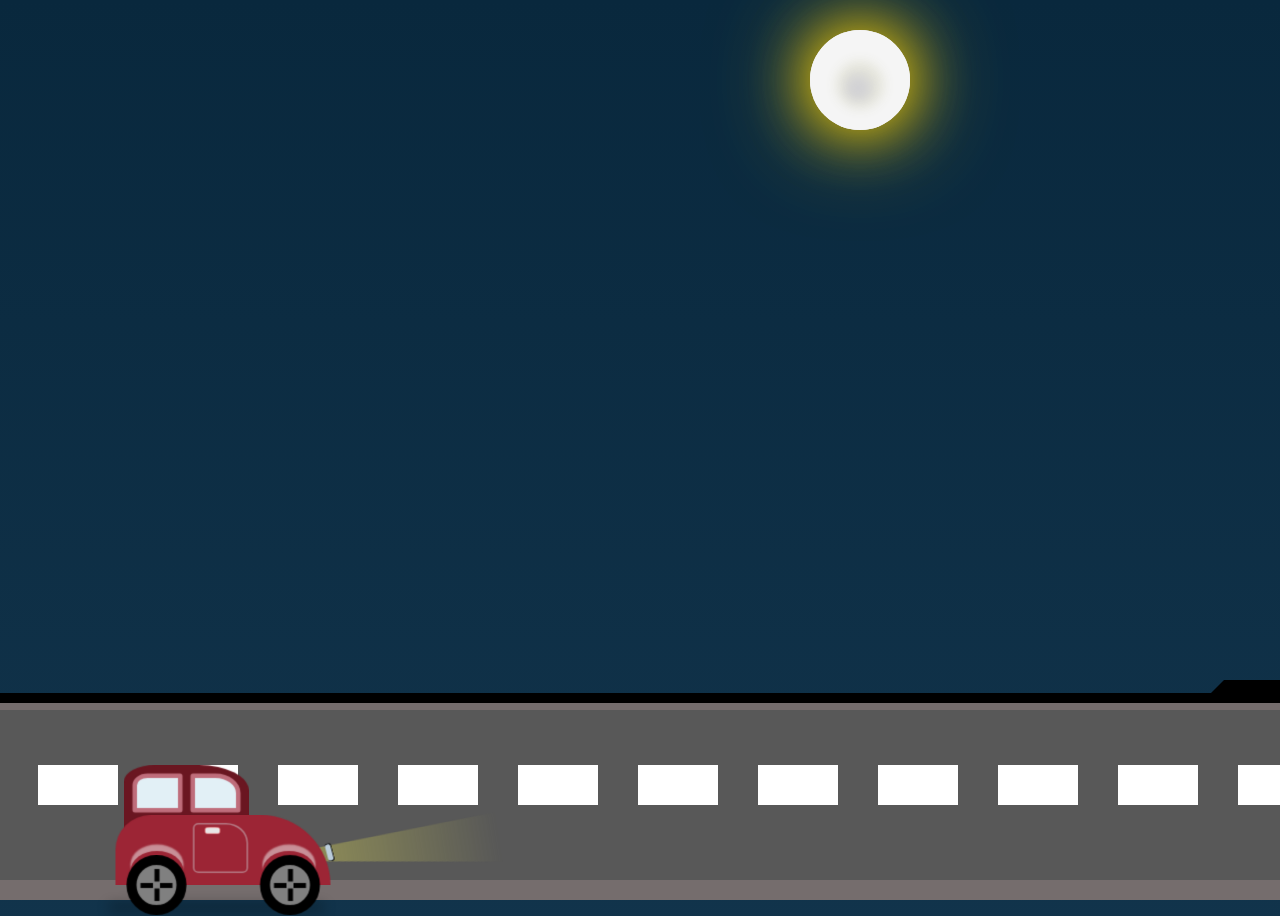
<file: WEEK4-1/index.html>
<!DOCTYPE html>
<html lang="en">
<head>
 <meta charset="UTF-8">
 <meta http-equiv="X-UA-Compatible" content="IE=edge">
 <meta name="viewport" content="width=device-width, initial-scale=1.0">
 <title>Moving Car with Buildings</title>
 <link rel="stylesheet" href="style.css">
</head>
<body>
 <div class="moon"></div>
 <div class="skyline">
 <div class="building1-shadow"></div>
 <div class="building1">
 <div class="building-left-half"></div>
 <div class="building-right-half"></div>
 </div>
 </div>
 <div class="road">
 <div class="road-top-half"></div>
 <div class="road-bottom-half"></div>
 </div>
 <div class="car-container">
 <div class="car-top1">
 <div class="window1"></div>
 <div class="window2"></div>
 </div>
 <div class="car-top2">
 <div class="door">
 <div class="door-knob"></div>
 </div>
 </div>
<div class="car-bottom">
 <div class="wheel1-top"></div>
 <div class="wheel1">
 <div class="wheel-dot1"></div>
 <div class="wheel-dot2"></div>
 <div class="wheel-dot3"></div>
 <div class="wheel-dot4"></div>
 </div>
 <div class="wheel2-top"></div>
 <div class="wheel2">
 <div class="wheel-dot1"></div>
 <div class="wheel-dot2"></div>
 <div class="wheel-dot3"></div>
 <div class="wheel-dot4"></div>
 </div>
 </div>
 </div>
</body>
</html>
</file>
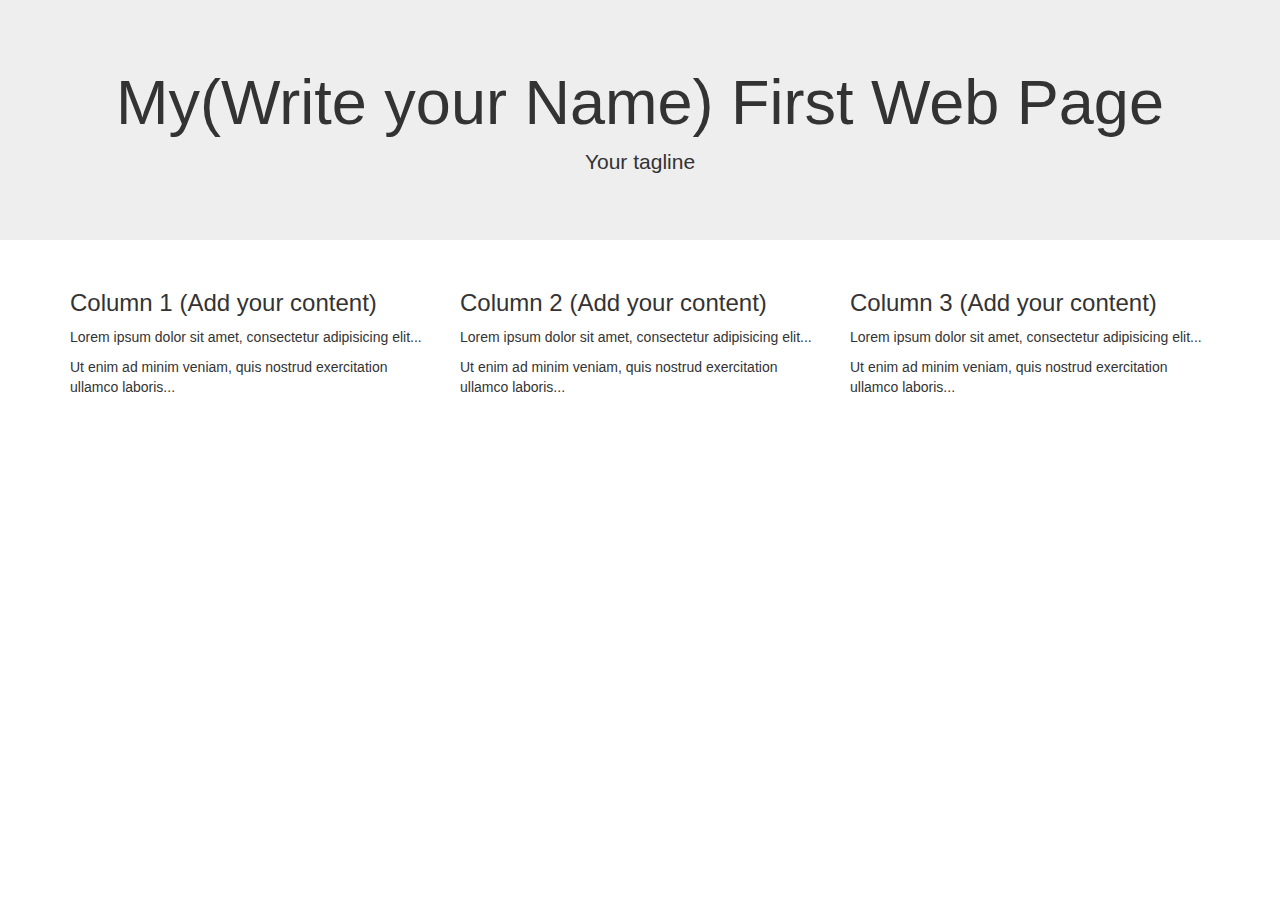
<file: WEEK1.html>
<!DOCTYPE html>
<html lang="en">
<head>
      <title>My Personal website</title>
 <meta charset="utf-8">
 <meta name="viewport" content="width=device-width, initial-scale=1">
 <link rel="stylesheet" 
< href="https://maxcdn.bootstrapcdn.com/bootstrap/3.4.1/css/bootstrap.min.css">
  <script src="https://ajax.googleapis.com/ajax/libs/jquery/3.6.1/jquery.min.js"></script>
  <script src="https://maxcdn.bootstrapcdn.com/bootstrap/3.4.1/js/bootstrap.min.js"></script>
</head>
<body>
<div class="jumbotron text-center">
 <h1>My(Write your Name) First Web Page</h1>
 <p>Your tagline </p> 
</div>
 <div class="container">
 <div class="row">
 <div class="col-sm-4">
 <h3>Column 1 (Add your content)</h3>
 <p>Lorem ipsum dolor sit amet, consectetur adipisicing elit...</p>
 <p>Ut enim ad minim veniam, quis nostrud exercitation ullamco laboris...</p>
 </div>
 <div class="col-sm-4">
 <h3>Column 2 (Add your content)</h3>
 <p>Lorem ipsum dolor sit amet, consectetur adipisicing elit...</p>
 <p>Ut enim ad minim veniam, quis nostrud exercitation ullamco laboris...</p>
 </div>
 <div class="col-sm-4">
 <h3>Column 3 (Add your content) </h3> 
 <p>Lorem ipsum dolor sit amet, consectetur adipisicing elit...</p>
 <p>Ut enim ad minim veniam, quis nostrud exercitation ullamco laboris...</p>
 </div>
 </div>
</div>
</body>
</html>
</file>
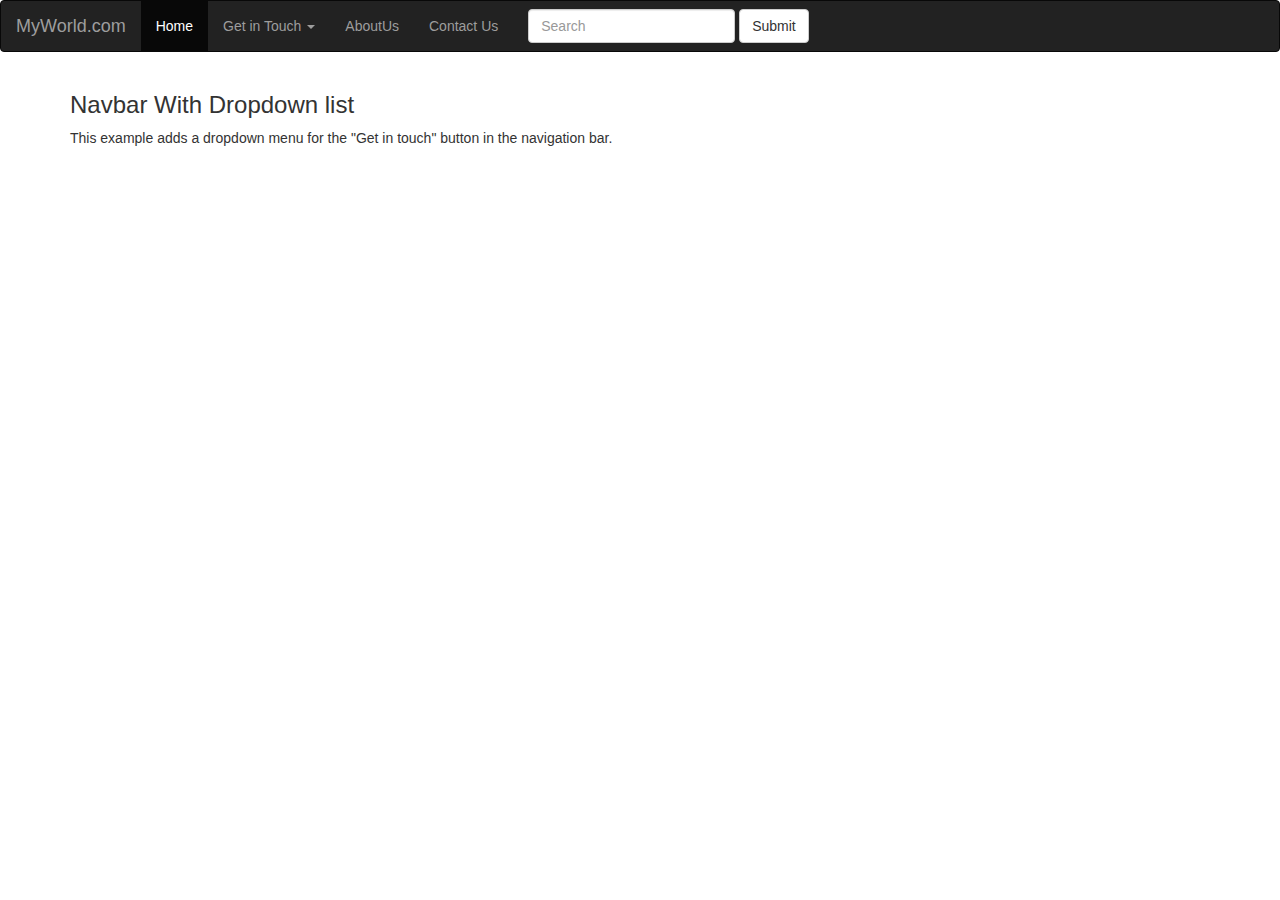
<file: week2.html>
<!DOCTYPE html>
<html lang="en">
<head>
  <title>DROP DOWN MENU</title>
  <meta charset="utf-8">
  <meta name="viewport" content="width=device-width, initial-scale=1">
  <link rel="stylesheet"
href="https://maxcdn.bootstrapcdn.com/bootstrap/3.4.1/css/bootstrap.min.css">
<script src="https://ajax.googleapis.com/ajax/libs/jquery/3.5.1/jquery.min.js">
</script>
<script src="https://maxcdn.bootstrapcdn.com/bootstrap/3.4.1/js/bootstrap.min.js">
</script>
</head>
<body>
<nav class="navbar navbar-inverse">
  <div class="container-fluid">
    <div class="navbar-header">
      <a class="navbar-brand" href="#">MyWorld.com</a>
    </div>
    <ul class="nav navbar-nav">
      <li class="active"><a href="#">Home</a></li>
      <li class="dropdown"><a class="dropdown-toggle" 
data-toggle="dropdown" href="#">Get in Touch <span class="caret">
</span></a>
        <ul class="dropdown-menu">
          <li><a href="#">Subscribe Us</a></li>
          <li><a href="#">Register</a></li>
          <li><a href="#">Login</a></li>
        </ul>
      </li>
      <li><a href="#">AboutUs</a></li>
      <li><a href="#">Contact Us</a></li>
    </ul>
<form class="navbar-form navbar-left" >
      <div class="form-group">
        <input type="text" class="form-control" placeholder="Search">
            <button type="submit" class="btn btn-default">Submit</button>
    </form>
  </div>
</nav>
  <div class="container">
<h3>Navbar With Dropdown list</h3>
  <p>This example adds a dropdown menu for the "Get in touch" button in the navigation bar.</p>
</div>
</body>
</html>
</file>
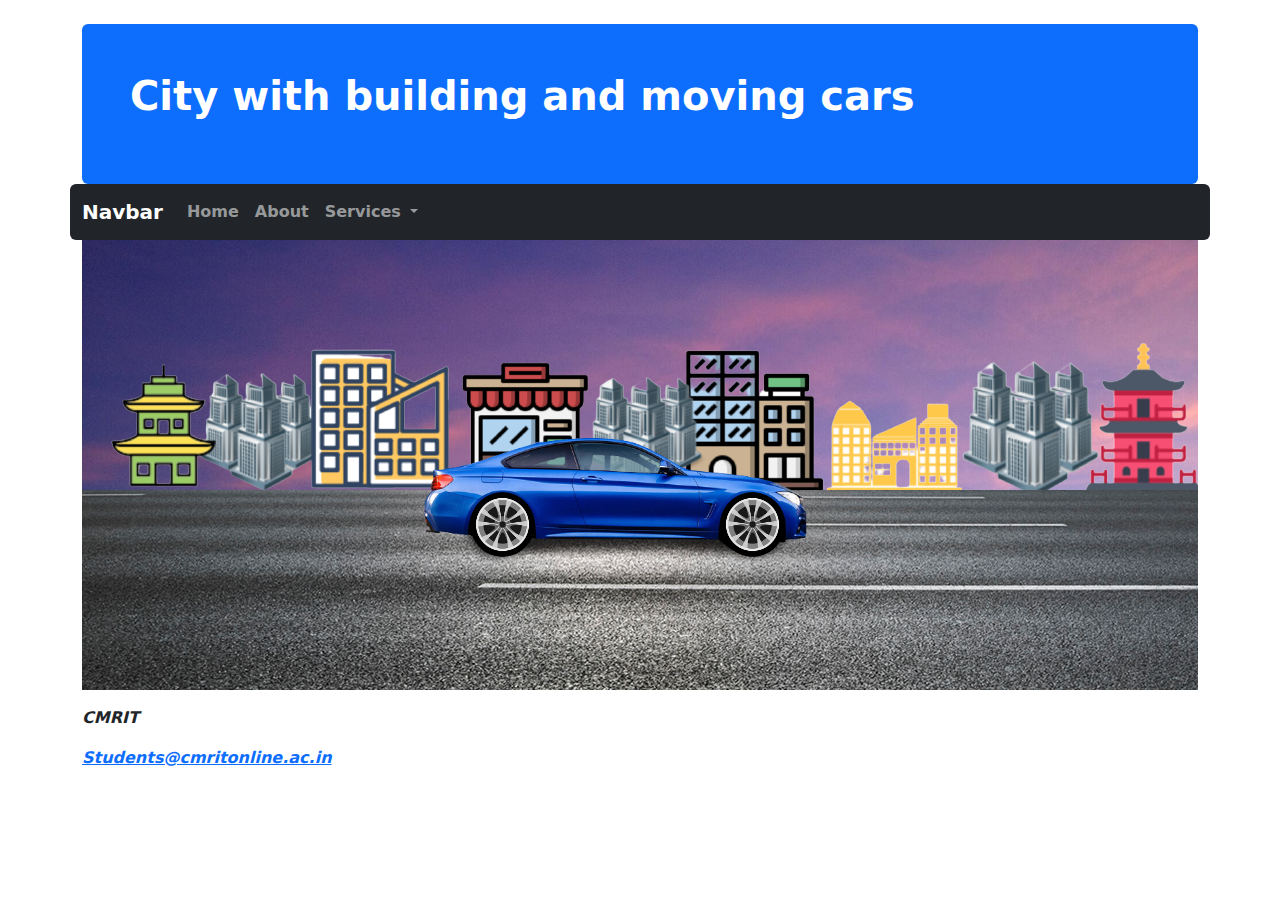
<file: week4-2/index1.html>
<!DOCTYPE html>
<html lang="en">
<head>
    <meta charset="UTF-8">
  <meta http-equiv="X-UA-Compatible" content="IE=edge">
 <meta name="viewport" content="width=device-width, initial-scale=1.0">
 <link href="https://cdn.jsdelivr.net/npm/bootstrap@5.1.3/dist/css/bootstrap.min.css" rel="stylesheet">
 <script src="https://cdn.jsdelivr.net/npm/bootstrap@5.1.3/dist/js/bootstrap.bundle.min.js"></script>
    <link rel="stylesheet" href="style1.css">
    <title> Moving Car with Buildings</title>
    </head>
<body>
    <div class="container mt-3">
           <div class="mt-4 p-5 bg-primary text-white rounded">
           <h1><b>City with building and moving cars<b></h1> 
          <p></p> 
        </div>
      </div>
<nav class="container  navbar navbar-expand-lg navbar-dark
 bg-dark rounded">
        <div class="container">
          <a class="navbar-brand" href="#">Navbar</a>
          <button class="navbar-toggler" type="button" 
data-bs-toggle="collapse" data-bs-target="#navbarNavDarkDropdown" 
aria-controls="navbarNavDarkDropdown" aria-expanded="false" 
aria-label="Toggle navigation">
            <span class="navbar-toggler-icon"></span>
          </button>
          <div class="collapse navbar-collapse"
 id="navbarNavDarkDropdown">
            <ul class="navbar-nav">
              <li class="nav-item"><a class="nav-link" 
href="#" id="navbarDarkDropdownMenuLink" role="button"
 data-bs-toggle="dropdown" aria-expanded="false">
                Home
              </a></li>
              <li class="nav-item"><a class="nav-link" href="#" 
id="navbarDarkDropdownMenuLink" role="button" 
data-bs-toggle="dropdown" aria-expanded="false">
                About
              </a></li>
              <li class="nav-item dropdown">
                <a class="nav-link dropdown-toggle" href="#"
 id="navbarDarkDropdownMenuLink" role="button" 
data-bs-toggle="dropdown" aria-expanded="false">
                  Services
                </a>
                <ul class="dropdown-menu dropdown-menu-dark"
 aria-labelledby="navbarDarkDropdownMenuLink">
                  <li><a class="dropdown-item" href="#">Repair</a></li>
                  <li><a class="dropdown-item" href="#">painting</a></li>
                  <li><a class="dropdown-item" href="#">Car wash</a></li>
                </ul>
              </li>
            </ul>
          </div>
        </div>
      </nav>
      <div class="container">
                <div class="main-container">
            <div class="road"></div>
            <div class="road-sideview"></div>
            <div class="moving-car">
                <img src="bmw.png" alt="moving-car">
            </div>
            
            <div class="car-wheel">
                <img src="wheel.png" alt="moving car wheel" 
                    class="car-back-wheel">
                    <img src="wheel.png" alt="moving car wheel" 
                    class="car-front-wheel">
            </div>
        </div>
        </div>
      <footer class="container mt-3">
        <p><i>CMRIT<i></p>
        <p><a href="#">Students@cmritonline.ac.in</a></p>
      </footer>
</body>
</html>
</file>
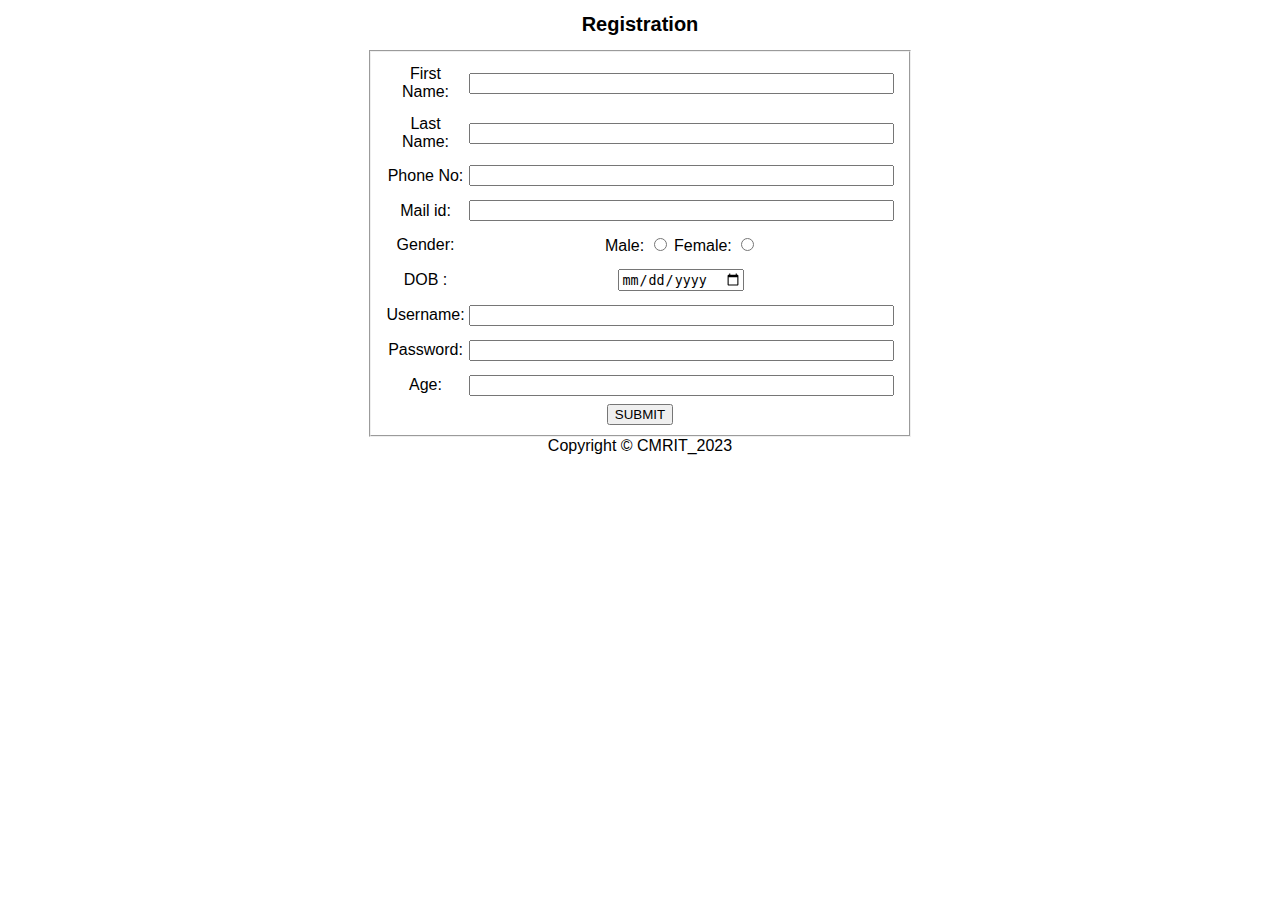
<file: week5/validation.HTML>
<!DOCTYPE html>
<html>
    <head>
        <style>
         body{
              text-align: center; font-family: sans-serif;
               }   
         h1{font-size: 20px;
             }  
         
table tr td {
    padding-top: 6px;
    padding-bottom: 6px;
}
fieldset{width:500px; text-align: center}

        </style>
        <div id="header">
    <h1>Registration</h1>
        </div>

    <div id="content">
        <meta http-equiv="Content-Type" content="text/html; charset=UTF-8">
        <title>Register</title>
    </head>
    <script>
 function validate()
 {
     
      var fn = frm.fname.value;
     for(x in fn)
         {
             ch=fn.charCodeAt(x);
             if(ch<65||ch>90 && ch<97||ch>122)
                 {
                 alert("Invalid firstname");
                 return false;
                 }
         }
         var ln = frm.lname.value;
     for(y in ln)
         {
             ch=ln.charCodeAt(y);
             if(ch<65||ch>90 && ch<97||ch>122)
                 {
                 alert("Invalid lastname");
                 return false;
                 }
         }
     var phn = frm.phone.value;
     var lenp = phn.length;
     if (lenp!==10)
     {    alert("Phone number should be exactly 10 digits");
         return false;
     }
    
    var pwd1=frm.pwd.value;
    var pwdl=pwd1.length;
    if(pwdl%2===1)
        {
        alert("Password should contain even number of characters");
        return false;
        }
    if(pwdl > 8)
        {
            alert("Password should not exceed 8 digits");
            return false;
        }
   
     var reg = /^\w+([-+.']\w+)*@\w+([-.]\w+)*\.\w+([-.]\w+)*$/;
     var mail=frm.mailid.value;
if (reg.test(mail)){
alert("Valid email"); }
else{
    alert("Invalid email");
return false;
}
 
        
    return true;
 }
 
    </script>
    <div id="container">
    <body>
    <center>
        <form name="frm" method="POST" action="success.html" onSubmit="return validate()">
            
            <fieldset align="center">
            
                <table align="center">
                    
                     <tr><td>First Name: </td><td><input type="text" name="fname"  value="" size="50" required/></td></tr>
                     <tr><td>Last Name: </td><td> <input type="text" name="lname" value="" size="50" required/></td></tr>
                     <tr><td>Phone No: </td><td>  <input type="text" name="phone" value="" size="50" required/></td></tr>
                    <tr><td>Mail id:</td><td><input type="email" name="mailid" value="" size="50" required/></td></tr>
                    <tr><td>Gender:</td>
                        <td>Male:  <input type="radio" name="gender" value="male" >
                            Female:   <input type="radio" name="gender" value="female"></td></tr>
                    <tr><td>DOB :</td><td><input type="date" name="dob" size="50" required/></td></tr>
                    
                    <tr><td>Username:</td><td><input type="text" name="uname" value="" size="50" required/></td></tr>
                    <tr><td>Password:</td><td><input type="password" name="pwd" value="" size="50" required/></td></tr>
                    
                    <tr><td>Age:</td><td><input type="text" name="age" value="" size="50" required/></td></tr>
                </table>
                <input type="submit" value="SUBMIT" name="submit" />
          
            </fieldset>
        </form>
    </div>
        </center>
    </body>
    <div id="footer">
        Copyright ©  CMRIT_2023
    </div>
</div>
</html>
</file>
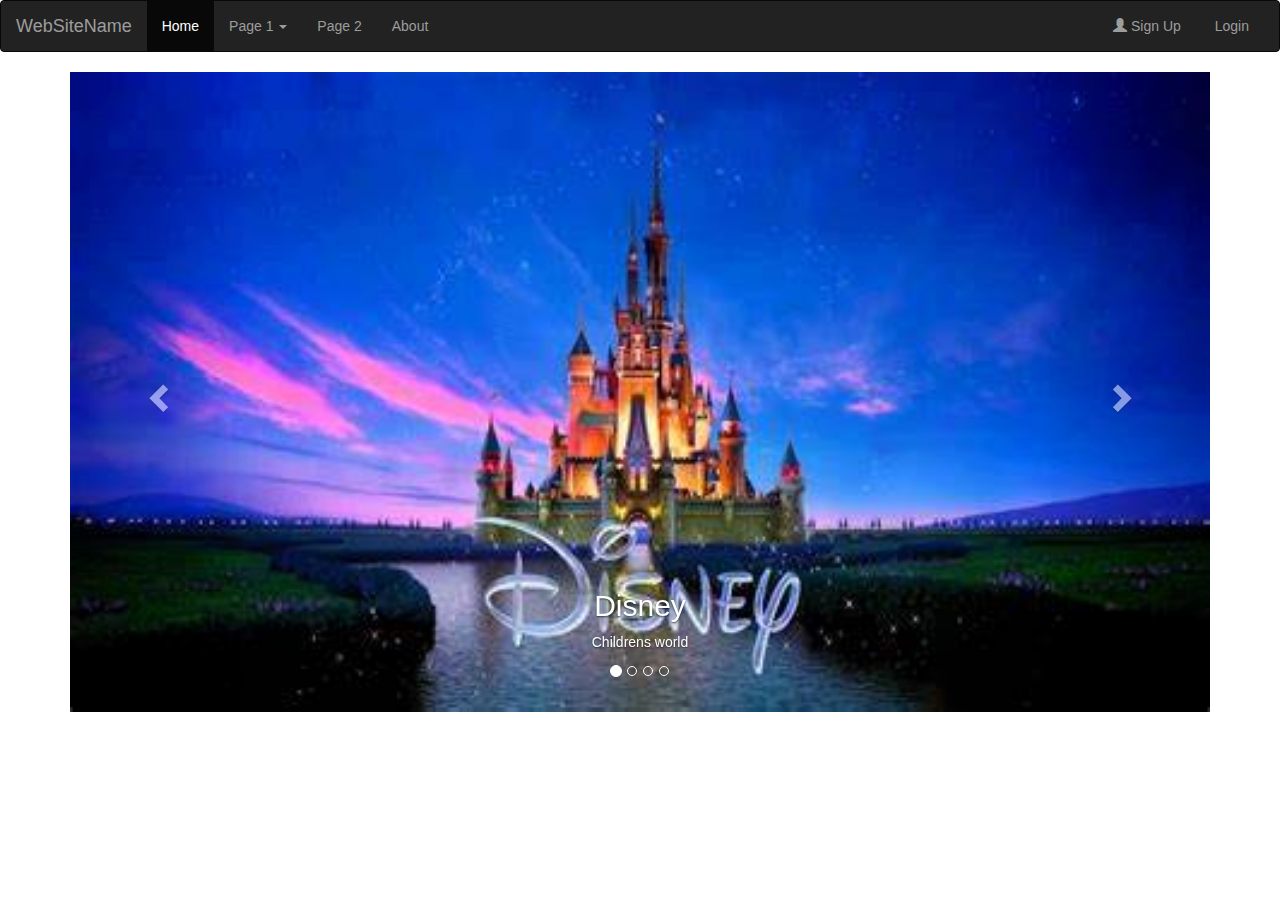
<file: week6/slider.html>
<!DOCTYPE html>
<html lang="en">
<head>
    <meta charset="UTF-8">
    <meta http-equiv="X-UA-Compatible" content="IE=edge">
    <meta name="viewport" content="width=device-width, initial-scale=1.0">
    <title>Slideshow using carousel</title>
    <link rel="stylesheet" href="https://maxcdn.bootstrapcdn.com/bootstrap/3.4.1/css/bootstrap.min.css">
    <script src="https://ajax.googleapis.com/ajax/libs/jquery/3.5.1/jquery.min.js"></script>
    <script src="https://maxcdn.bootstrapcdn.com/bootstrap/3.4.1/js/bootstrap.min.js"></script>
</head>
<body>
    <nav class="navbar navbar-inverse">
        <div class="container-fluid">
        <div class="navbar-header">
        <button type="button" class="navbar-toggle" data-toggle="collapse"
       data-target="#myNavbar">
        <span class="icon-bar"></span>
        <span class="icon-bar"></span>
        <span class="icon-bar"></span>
        </button>
        <a class="navbar-brand" href="#">WebSiteName</a>
        </div>
        <div class="collapse navbar-collapse" id="myNavbar">
        <ul class="nav navbar-nav">
        <li class="active"><a routerLink="/Home">Home</a></li>
        <li class="dropdown">
        <a class="dropdown-toggle" data-toggle="dropdown" href="#">Page 1
       <span class="caret"></span></a>
        <ul class="dropdown-menu">
        <li><a href="#">Page 1-1</a></li>
        <li><a href="#">Page 1-2</a></li>
        <li><a href="#">Page 1-3</a></li>
        <li><a href="#">Page 1-4</a></li>
        </ul>
    </li>
    <li><a href="#">Page 2</a></li>
    <li><a routerLink="/About" >About</a></li>
    </ul>
    <ul class="nav navbar-nav navbar-right">
    <li><a href="#"><span class="glyphicon glyphicon-user"></span> Sign
   Up</a></li>
    <li><a href="#"><span class="glyphicon glyphicon-login"></span> Login</a></li>
    </ul>
    </div>
    </div>
    </nav>
    <div class="container">
    <div id="myCarousel" class="carousel slide">
    <ol class="carousel-indicators">
    <li class="item1 active"></li>
    <li class="item2"></li>
    <li class="item3"></li>
    <li class="item4"></li>
    </ol>
    <div class="carousel-inner" role="listbox">
    <div class="item active">
    <img src="disney.jpg" alt="image1" width="100%" height="100%">
    <div class="carousel-caption">
        <h2>Disney</h2>
        <p>Childrens world</p>
    </div>
    </div>
    <div class="item">
    <img src="funny.jpg" alt="image2" width="100%" height="100%">
    <div class="carousel-caption">
        <h2>Cartoons</h2>
        <p>I'm a great admirer of cartoons, because I can't do cartoons.</p>
    </div>
    </div>
    <div class="item">
    <img src="train.jpg" alt="image3" width="100%" height="100%">
<div class="carousel-caption">
        <h2>Journey</h2>
        <p>The train is a small world moving through a larger world</p>
    </div>
    </div>

 <div class="item">
    <img src="3.jpg" alt="image4" width="100%" height="100%">
<div class="carousel-caption">
        <h2>Barbie  Doll</h2>
        <p>The most beautiful thing you can be is yourself</p>
    </div>
    </div>
    <a class="left carousel-control" href="#myCarousel" role="button">
    <span class="glyphicon glyphicon-chevron-left" ariahidden="true"></span>
    <span class="sr-only">Prev</span>
    </a>
    <a class="right carousel-control" href="#myCarousel" role="button">
    <span class="glyphicon glyphicon-chevron-right" aria-hidden="true"></span>
    <span class="sr-only">Next</span>
    </a>
    </div>
    </div>
    <script>
    $(document).ready(function(){
    $("#myCarousel").carousel();
    $(".item1").click(function(){
    $("#myCarousel").carousel(0);
    })
    $(".item2").click(function(){
    $("#myCarousel").carousel(1);
    })
    $(".item3").click(function(){
    $("#myCarousel").carousel(2);
    })
 $(".item4").click(function(){
    $("#myCarousel").carousel(2);
    })
    $(".left").click(function(){
    $("#myCarousel").carousel("prev");
    })
    $(".right").click(function(){
    $("#myCarousel").carousel("next");
    })
    });
    </script>
</body>
</html>
</file>
<file: WEEK4-1/style.css>
html {
 box-sizing: border-box;
}
*,
*:before,
*:after {
 box-sizing: inherit;
}
body {
overflow: hidden;
height: 100vh;
background: linear-gradient(180deg, #09283d, #1b415c, #29516c, #6e8ea5, 
#7cadd0, #7cadd0, #7cadd0, #7cadd0, #6e8ea5, #3a6583, #1a4461, #09283d);
background-size: 2400% 2400%;
animation: dayNight 60s ease infinite;
}
@keyframes dayNight {
0%{background-position:25% 0%}
50%{background-position:76% 100%}
100%{background-position:25% 0%}
}
@keyframes driving {
 0% {
 left: -25%;
 }
 10% {
 bottom: 0%;
 }
 20% {
 transform: scale(0.5) rotateZ(-5deg);
 bottom: 5%
 }
 25% {
 transform: scale(0.5) rotateZ(0deg);
 }
 40% {
 transform: scale(0.5) rotateZ(5deg);
 }
 50% {
 transform: scale(0.5) rotateZ(0deg);
 }
 100% {
 left: 110%;
 bottom: 10%;
 transform: scale(0.5) rotateZ(0deg);
 }
}
@keyframes road-moving {
 100% {
 transform: translate(-2400px);
 }
}
@keyframes wheelsRotation {
 100% {
transform: rotate(360deg);
 }
}
@keyframes moon {
50% {
transform: translateY(-20px);
}
100% {
transform: translate(80px, -140px);
}
}
@keyframes sun-moon {
from { transform:rotate(0deg); }
to { transform:rotate(360deg); }
}
/* CAR CONTAINER */
.car-container {
 position: absolute;
 bottom: -10%;
 width: 430px;
 height: 300px;
 animation: driving 5s infinite linear;
 transform: scale(0.5);
}
.car-container:after {
 content: "";
 width: 426px;
 height: 1px;
 margin-top: 88px;
 display: block;
 position: absolute;
 left: -3%;
 z-index: -1;
 bottom: 0;
 box-shadow: 2px -15px 25px 2px #000000;
}
/* WHEELS */
.wheel1,
.wheel2 {
 width: 120px;
 height: 120px;
 background-color: grey;
 border-radius: 50%;
 border: 20px solid black;
 position: absolute;
 bottom: 0;
 animation: wheelsRotation 1s infinite linear;
}
.wheel1 {
 left: 5%;
}
.wheel1-top,
.wheel2-top {
 bottom: 48px;
 position: absolute;
 width: 106px;
 height: 80px;
 border-radius: 50%;
 z-index: 5;
 box-shadow: 0px 13px 3px 0px rgba(240, 240, 240, 0.53);
 transform: rotateX(180deg);
}
.wheel1-top {
 left: 7%;
}
.wheel2-top {
 right: 7%;
}
.wheel2 {
 right: 5%;
}
.wheel-dot1,
.wheel-dot2 {
 width: 10px;
 height: 25px;
 background-color: black;
 position: absolute;
}
.wheel-dot3,
.wheel-dot4 {
 width: 25px;
 height: 10px;
 background-color: black;
 position: absolute;
}
.wheel-dot1 {
 top: 10%;
 left: 45%;
}
.wheel-dot2 {
 bottom: 10%;
 left: 45%;
}
.wheel-dot3 {
 top: 45%;
 right: 10%;
}
.wheel-dot4 {
 top: 45%;
 left: 10%;
}
.door {
 width: 110px;
 height: 100px;
 border: 3px solid #B57A84;
 position: absolute;
 left: 36%;
 top: 16px;
 border-radius: 10% 40% 10% 10%;
}
.door-knob {
 width: 30px;
 height: 14px;
 background-color: #E8E6E6;
 border-radius: 30%;
 position: absolute;
 left: 20%;
 top: 5%;
 border: 1px solid lightcoral;
}
.car-top1 {
 border-radius: 25% 40% 0 0;
 background-color: #6A1621;
 max-width: 100%;
 width: 250px;
 height: 130px;
 position: absolute;
 top: 0;
 left: 4%;
}
.window1,
.window2 {
 background-color: #E2F0F6;
 border-radius: 5px;
 position: absolute;
 width: 40%;
 height: 60%;
 margin: 17px;
 border: 9px solid #BF6D7B;
}
.window1 {
 left: 0;
 border-top-left-radius: 30%;
}
.window2 {
 right: 0;
 border-top-right-radius: 50%;
}
.car-top2 {
 border-radius: 100px 200px 0 0;
 background-color: #25659C;
 */ border: 10px solid #72252F;
 background-color: #9C2535;
 max-width: 100%;
 width: 430px;
 height: 140px;
 position: absolute;
 bottom: 20%;
}
.road {
 width: 250%;
 height: 200px;
 background-color: #585858;
 border-top: 10px solid #756D6D;
 border-bottom: 20px solid #756D6D;
 position: absolute;
 bottom: 0%;
 margin-left: -10px;
 padding: 0;
}
.road::before {
 content: " ";
 position: absolute;
 z-index: 0;
 top: -17px;
 left: 0px;
 right: 0px;
 border: 5px solid black;
}
.road-top-half {
 height: 15px;
 width: 250%;
 position: absolute;
 left: -10%;
 top: 30px;
 border-top: 40px dashed white;
 margin-top: 25px;
 animation: road-moving 10s infinite linear;
 transition: all 3s linear;
}
.skyline {
 width: 100%;
 position: absolute;
 bottom: 205px;
 padding: 0;
 left: 110%;
 animation: road-moving 10s infinite linear;
 transition: all 8s linear;
}
.building1 {
 width: 220px;
 height: 450px;
 background-color: #211919;

 position: relative;
}
.building1-shadow {
 border-top: 15px solid transparent;
 border-right: 60px solid rgb(44, 37, 37);
 border-bottom: 15px solid #000;
 border-left: 15px solid transparent;
 height: 450px;
 width: 200px;
 position: absolute;
 left: -199px;
}
.building-left-half,
.building-right-half {
 height: 300px;
 width: 50px;
 position: absolute;
 top: 10px;
 border-left: 16px dashed #A9D2C7;
 border-right: 16px dashed rgba(255, 255, 0, 0.19);
 margin-top: 25px;
}
.building-left-half {
 left: 10px;
 padding: 25px;
}
.building-right-half {
 right: 10px;
 padding: 20px;
}
.moon {
 height: 100px;
 width: 100px;
 border-radius: 50%;
 background: rgb(207, 207, 212);
 margin: auto;
 box-shadow: 0 0 60px gold, 0 0 100px rgb(185, 160, 24), inset 0 5px 12px 26px #F5F5F5, 
inset -2px 8px 15px 36px #E6E6DB;
 transition: 1s;
 transition: 1s;
 right:370px;

 top: 30px;
 position: absolute;
 animation: sun-moon 40s 2s linear infinite;
 transform-origin: 50% 500px;
}
/*Headlights*/
.car-top1:after {
width: 13px;
height: 37px;
background-color: #BACCDA;
position: absolute;
bottom: -63px;
right: -168px;
z-index: 10;
content: " ";
border-radius: 10px;
border: 2px solid black;
border-left-style: none;
transform: rotate(-15deg);
}
.car-top2:after {
position: absolute;
bottom: 7px;
right: -340px;
content: " ";
width: 0;
height: 0;
border-top: 20px solid transparent;
border-bottom: 80px solid transparent;
border-right: 500px solid rgba(191,188,87,0.7);
z-index: -1;/*stack order of element*/
-webkit-mask-box-image: -webkit-linear-gradient(left, black, transparent);
-webkit-mask-box-image: -o-linear-gradient(left, black, transparent);
-webkit-mask-box-image: linear-gradient(to right, black, transparent);
transform: rotate(-9deg);
}
</file>
<file: week4-2/style1.css>
* {
    margin: 0;
    padding: 0;
}
.main-container {
    height: 50vh;
    width: 100%;
    background-image: url(sky1.jpg);
    background-size: cover;
    background-position: center;
    position: relative;
    overflow-x: hidden;
} 
.road {
    height: 200px;
    width: 400%;
    display: block;
    background-image: url(road.jpg);
    position: absolute;
    bottom: 0;
    left: 0;
    right: 0;
    z-index: 1;
    background-repeat: repeat-x;
    animation: road 10s linear infinite;
}
@keyframes road {
    100% {
        transform: translateX(-3400px)  
    }
}
.road-sideview {
    height: 150px;
    width: 500%;
    background-image: url(city.png);
    position: absolute;
    bottom: 200px;
    left: 0;
    right: 0;
    display: block;
    z-index: 1;
    background-repeat: repeat-x;
    animation: road-sideview 5s linear infinite;
} 
@keyframes road-sideview {
    100% {
        transform: translateX(-1400px);
    }
}
.moving-car {
    width: 500px;
    left: 50%;
    bottom: 50px;
    transform: translateX(-50%);
    position: absolute;
    z-index: 2;
}
.moving-car img {
    width: 90%;
    animation: moving-car 1s linear infinite;
}
@keyframes moving-car {
    100% {
        transform: translateY(-1px);
    }
    50% {
        transform: translateY(1px);
    }
    0% {
        transform: translateY(-1px);
    }
}
.car-wheel {
    left: 50%;
    bottom: 198px;
    transform: translateX(-50%);
    position: absolute;
    z-index: 2;
}
.car-wheel img {
    width: 65px;
    height: 65px;   
    animation: car-wheel .5s linear infinite;
}
@keyframes car-wheel {
    100% {
        transform: rotate(360deg);
    }
}
.car-back-wheel {
    left: -170px;
    position: absolute;
}
.car-front-wheel {
    left: 80px;
    position: absolute;
}
</file>
